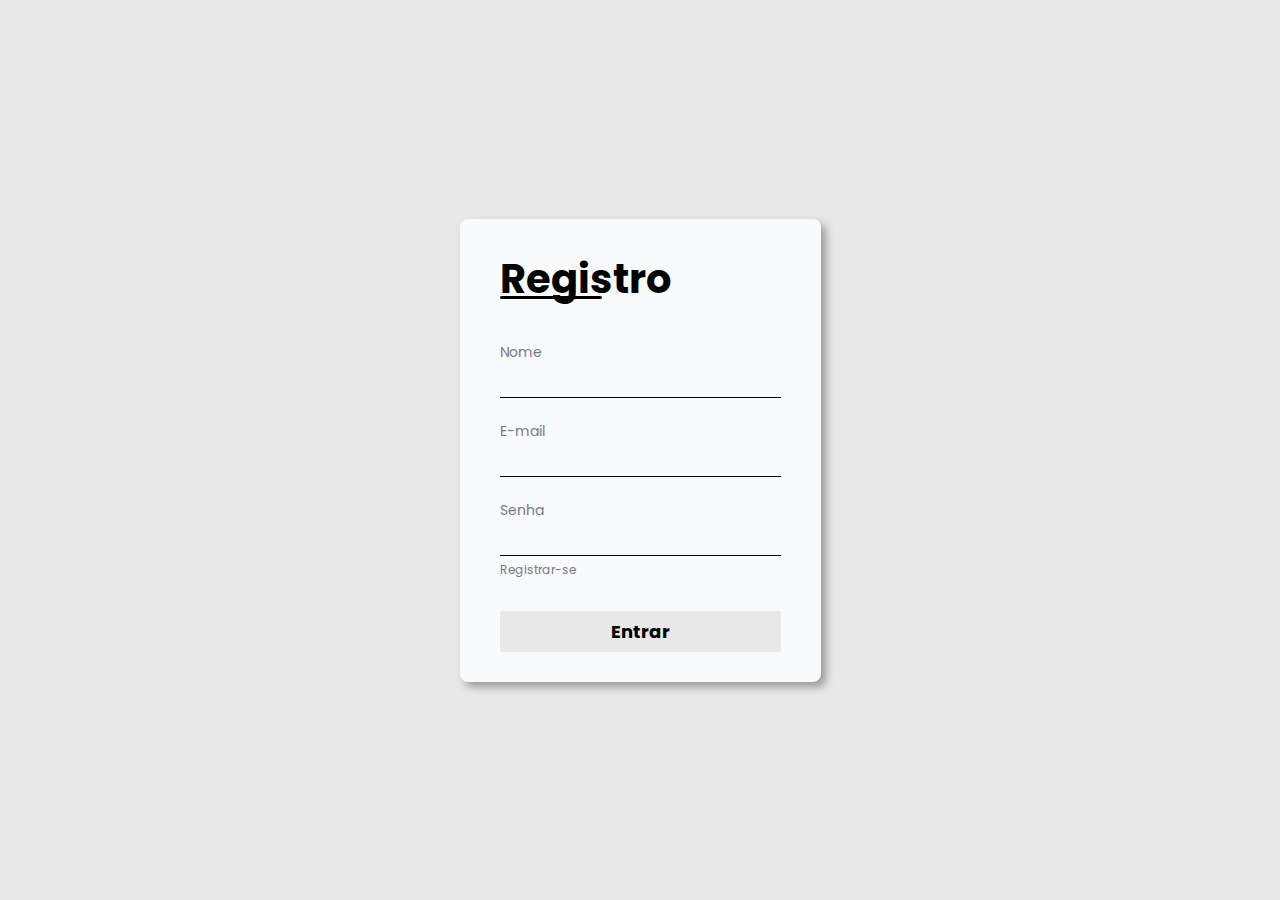
<file: View/index.html>
<!DOCTYPE html>
<html lang="en">
<head>
    <meta charset="UTF-8">
    <meta http-equiv="X-UA-Compatible" content="IE=edge">
    <meta name="viewport" content="width=device-width, initial-scale=1.0">
    <link rel="stylesheet" href="https://cdnjs.cloudflare.com/ajax/libs/font-awesome/6.2.0/css/all.min.css" integrity="sha512-xh6O/CkQoPOWDdYTDqeRdPCVd1SpvCA9XXcUnZS2FmJNp1coAFzvtCN9BmamE+4aHK8yyUHUSCcJHgXloTyT2A==" crossorigin="anonymous" referrerpolicy="no-referrer" />
    
    <link rel="stylesheet" href="../Assets/Css/style.css">
    
    <title>Login Dark/Light Mode</title>
</head>
<body>   
    <main id="container">
        <form id="login_form">
            <!-- FORM HEADER -->
            <div id="form_header">
                <h1>Registro</h1>
                <i id="mode_icon" class="fa-solid fa-moon"></i>
            </div>

           
            

            <!-- INPUTS -->
            <div id="inputs">
                <!-- NAME -->
                <div class="input-box">
                    <label for="name">
                        Nome
                        <div class="input-field">
                            <i class="fa-solid fa-user"></i>
                            <input type="text" id="name" name="name">
                        </div>
                    </label>
                </div>
                
                <!-- EMAIL -->
                <div class="input-box">
                    <label for="email">
                        E-mail
                        <div class="input-field">
                            <i class="fa-solid fa-envelope"></i>
                            <input type="email" id="email" name="email">
                        </div>
                    </label>
                </div>
                
                <!-- PASSWORD -->
                <div class="input-box">
                    <label for="password">
                        Senha
                        <div class="input-field">
                            <i class="fa-solid fa-key"></i>
                            <input type="password" id="password" name="password">
                        </div>
                    </label>
                    
                    <!-- FORGOT PASSWORD -->
                    <div id="forgot_password">
                        <a href="resgistro.html">
                            Registrar-se
                        </a>
                    </div>
                </div>
            </div>

            <!-- LOGIN BUTTON -->
            <button type="submit" id="login_button">
                Entrar
            </button>
        </form>
    </main>

    <!-- JAVASCRIPT -->
    <script type="text/javascript" src="../Assets/Js/script.js"></script>
</body>
</html>
</file>
<file: Assets/Css/style.css>
@import url('https://fonts.googleapis.com/css2?family=Poppins:wght@100;200;300;400&display=swap');

/** Variables - colors **/
:root {
    /* Light */
    --color-light-50: #f8fafc;

    /* Dark */
    --color-dark-50: #797984;
    --color-dark-100: #312d37;
    --color-dark-900: #000;

   

    
    
}

/* General */
* {
    font-family: 'Poppins', sans-serif;
    margin: 0;
    padding: 0;
    box-sizing: border-box;
}

#container {
    height: 100vh;
    width: 100%;
    display: flex;
    justify-content: center;
    align-items: center;
    background: #e8e8e8

}

#login_form {
    display: flex;
    flex-direction: column;
    height: fit-content;
    background-color: var(--color-light-50);
    padding: 30px 40px;
    border-radius: 8px;
    gap: 30px;
    box-shadow: 5px 5px 8px rgba(0, 0, 0, 0.336);
    animation: dark-to-light-background 0.3s ease-in-out;
}

/* Form Header */
#form_header {
    display: flex;
    align-items: center;
    justify-content: space-between;
}

#form_header h1 {
    font-size: 40px;
    position: relative;
}

#form_header h1::before {
    position: absolute;
    content: '';
    width: 60%;
    height: 3px;
    background-color: black;
    bottom: 10px;
    border-radius: 5px;
}

#mode_icon {
    cursor: pointer;
    font-size: 20px;
}

/* Social Media */
#social_media {
    display: flex;
    justify-content: space-around;
}

#social_media img {
    width: 35px;
}

#social_media img:hover {
    transform: scale(1.2);
}

/* Inputs */
#inputs {
    display: flex;
    align-items: center;
    justify-content: center;
    flex-direction: column;
    gap: 20px;
}

.input-box>label {
    font-size: 14px;
    color: var(--color-dark-50);
}

.input-field {
    display: flex;
    align-items: center;
    gap: 15px;
    padding: 3px;
    border-bottom: 1px solid black;
    cursor: text;
}

.input-field i {
    font-size: 18px;
    cursor: text;
    color: var(--color-dark-900);
} 

.input-field input {
    border: none;
    width: 260px;
    background-color: transparent;
    font-size: 18px;
    padding: 0px 5px;
}

.input-field input:focus {
    outline: none;
}

/* Forgot password */
#forgot_password a {
    text-decoration: none;
    color: var(--color-dark-50);
    font-size: 12px;
}

#forgot_password a:hover {
    color: var(--color-black);
}

/* Login Button */
#login_button {
    border: none;
    background: #e8e8e8;
    padding: 7px;
    border-radius: 3px;
    color: black;
    font-weight: bold;
    font-size: 18px;
    cursor: pointer;
}

#login_button:hover {
    transform: scale(1.05);
}

/* Dark Mode */
.dark#login_form {
    color: var(--color-light-50);
    background-color: var(--color-dark-100);
    animation: light-to-dark-background 0.3s ease-in-out;
}

.dark#login_form .input-field input,
.dark#login_form .input-field i {
    color: var(--color-light-50);
}

@keyframes dark-to-light-background {
    0% {
        background-color:var(--color-dark-100);
    }
    100.0% {
        background-color:var(--color-light-50);
    }
}

@keyframes light-to-dark-background {
    0% {
        background-color:var(--color-light-50);
    }
    100.0% {
        background-color:var(--color-dark-100); 
    }
}
</file>
